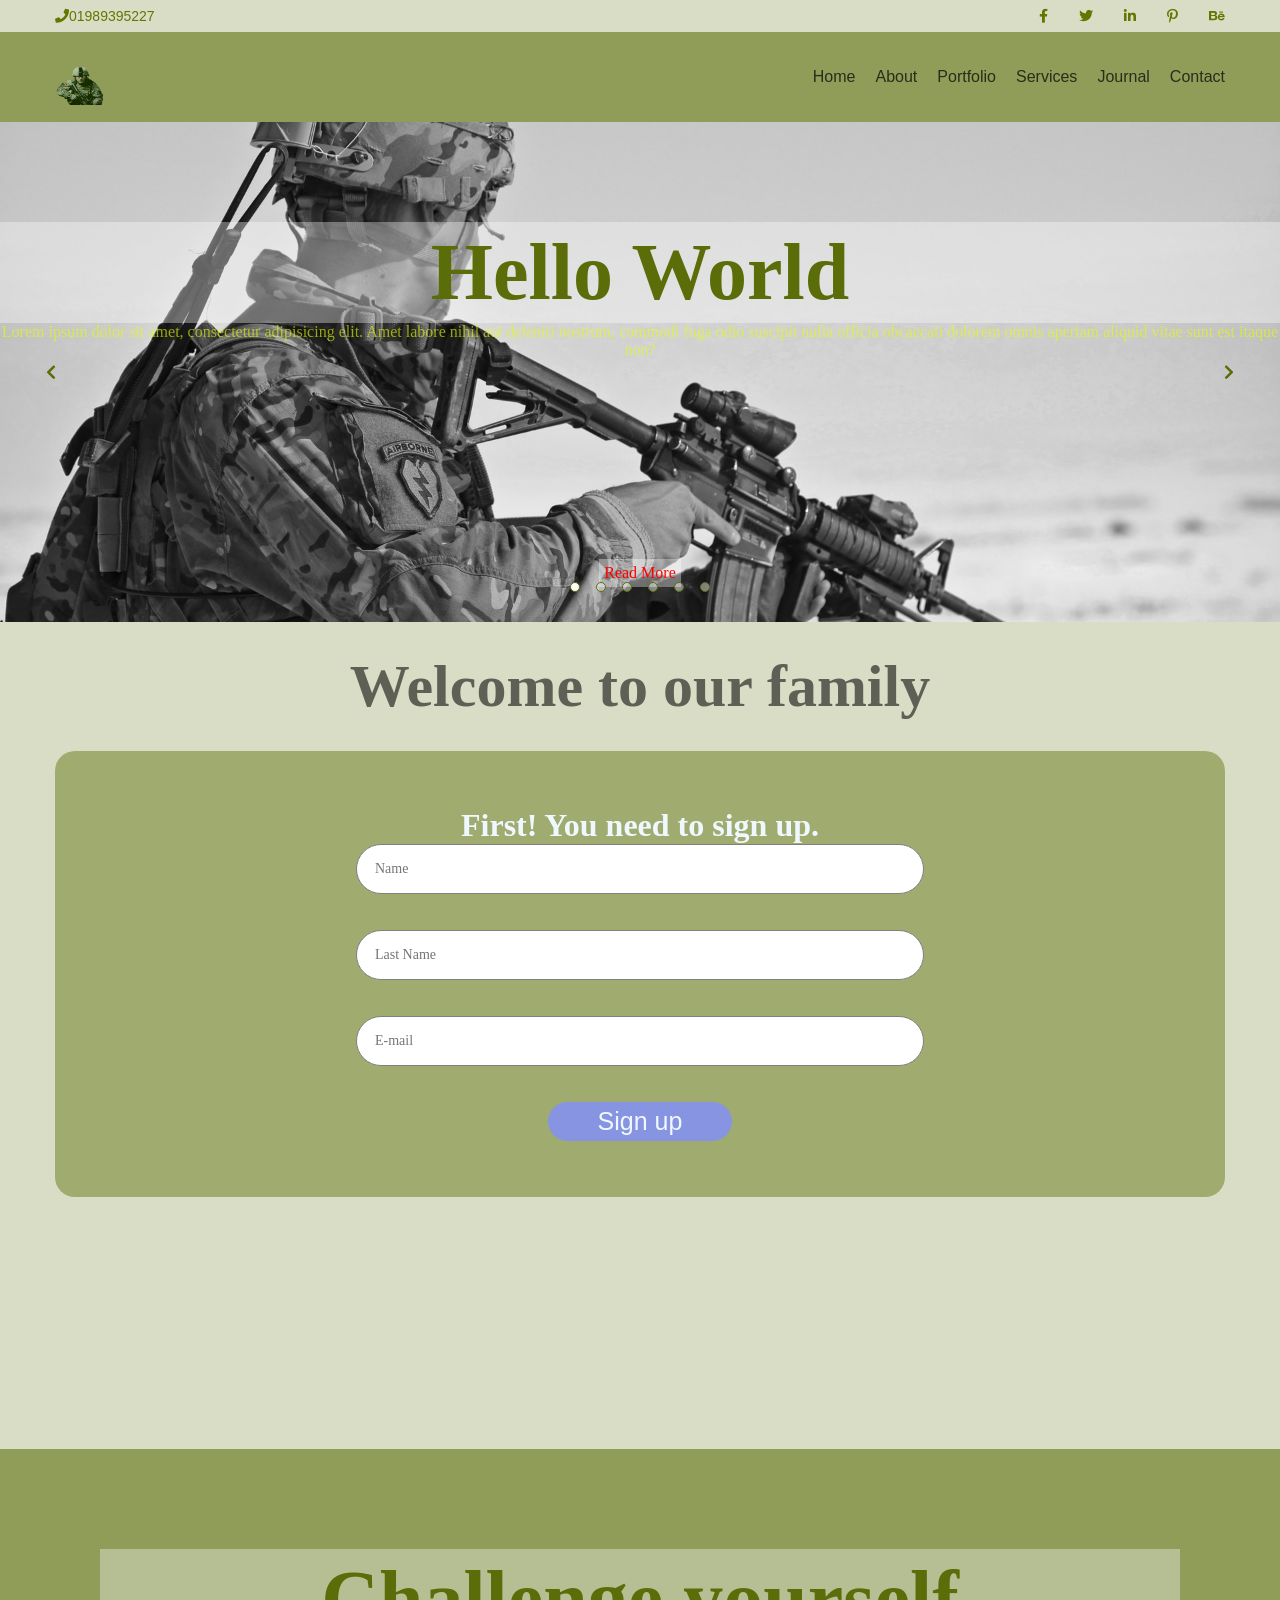
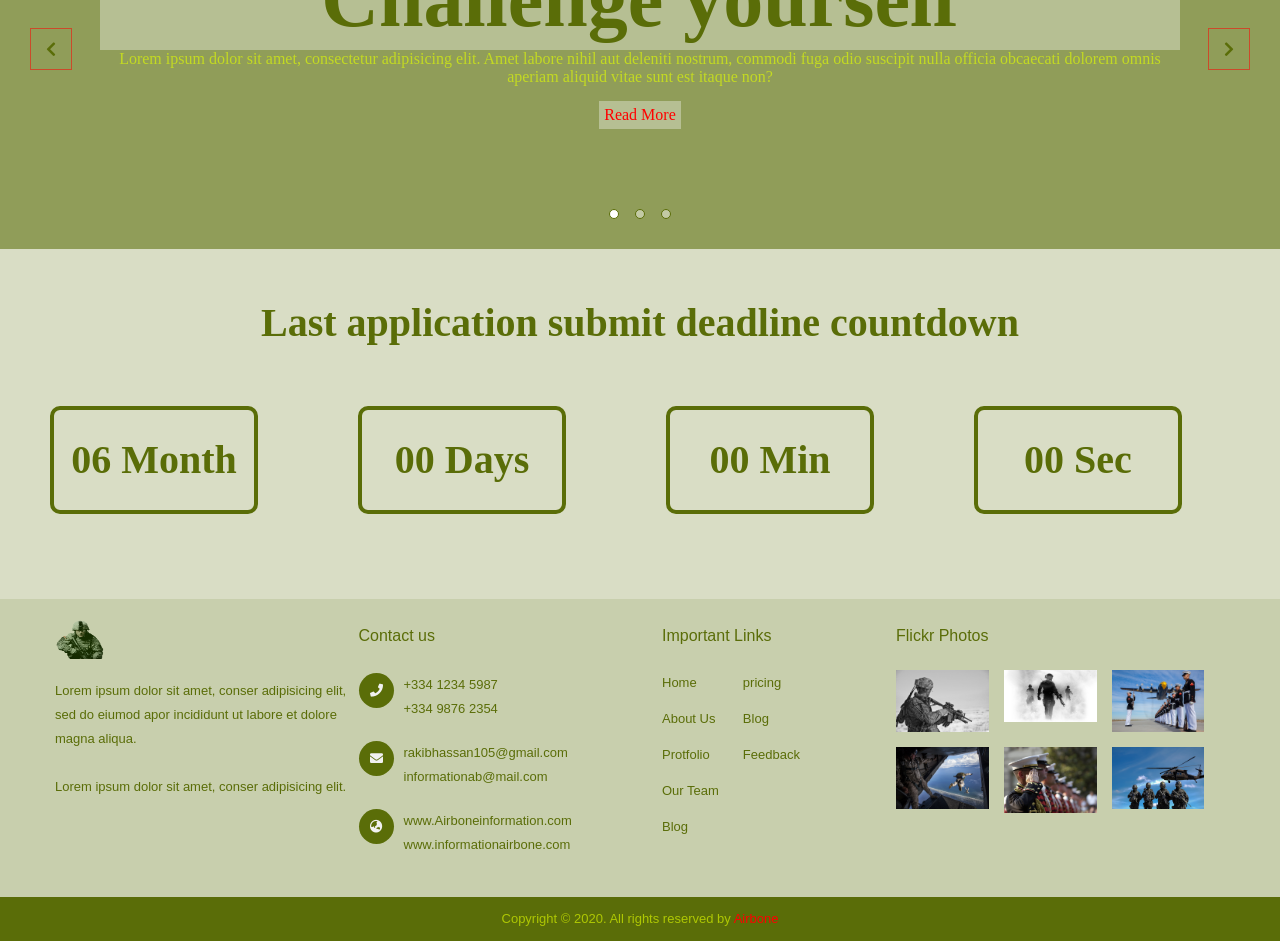
<file: class-20/index.html>
<!DOCTYPE html>
<html lang="en">

<head>
    <meta charset="UTF-8">
    <title>Jqueary-1</title>
     <link rel="stylesheet" href="css/slick.css">
     <link rel="stylesheet" href="css/all.min.css">
     <link rel="stylesheet" href="css/venobox.css">
    <link rel="stylesheet" href="css/style.css">
</head>

<body>
<!--Header part start-->
    
    
    
    
    <div class="wrapper header_full">
        <div class="container">
            <div class="wel_text">
                <p><i class="fas fa-phone"></i>01989395227</p>
            </div>
            <div class="social_icon">
               <a href="#">
                    <i class="fab fa-facebook-f"></i>
                </a>
                <a href="#">
                    <i class="fab fa-twitter"></i>
                </a>
                <a href="#">
                    <i class="fab fa-linkedin-in"></i>
                </a>
                <a href="#">
                    <i class="fab fa-pinterest-p"></i>
                </a>
                <a href="#">
                    <i class="fab fa-behance"></i>
                </a>
            </div>
        </div>
    </div>

    
    
    
    
    
<!--Header part end-->    
    
    

 <!-- Menu part start -->
    <div class="full_wrapper menu_part">
        <div class="container">
            <div class="logo">
                <a href="#"><img src="images/soldier.png" height="40" width="50" alt="logo"></a>
            </div>
            <div class="main_menu">
                <ul>
                    <li><a href="#">Home</a></li>
                    <li><a href="#">About</a></li>
                    <li><a href="#">Portfolio</a></li>
                    <li><a href="#">Services</a></li>
                    <li><a href="#">Journal</a></li>
                    <li><a href="#">Contact</a></li>
                </ul>
            </div>
        </div>
    </div>
    <!-- Menu part End -->
    
    
    
    
    
    
    
    <div class="banner_slider">
      <div class="banner_item1">
        <h1>Hello World</h1>
            <p>Lorem ipsum dolor sit amet, consectetur adipisicing elit. Amet labore nihil aut deleniti nostrum, commodi fuga odio suscipit nulla officia obcaecati dolorem omnis aperiam aliquid vitae sunt est itaque non?</p>
            <a href="#">Read More</a>   
        
     </div>
      <div class="banner_item2">
        <h1>Join us</h1>
            <p>Lorem ipsum dolor sit amet, consectetur adipisicing elit. Amet labore nihil aut deleniti nostrum, commodi fuga odio suscipit nulla officia obcaecati dolorem omnis aperiam aliquid vitae sunt est itaque non?</p>
            <a href="#">Read More</a>   
     </div>
      <div class="banner_item3">
        <h1>Serve country</h1>
            <p>Lorem ipsum dolor sit amet, consectetur adipisicing elit. Amet labore nihil aut deleniti nostrum, commodi fuga odio suscipit nulla officia obcaecati dolorem omnis aperiam aliquid vitae sunt est itaque non?</p>
            <a href="#">Read More</a>
        </div>
      <div class="banner_item4">
          <h1>Create history</h1>
            <p>Lorem ipsum dolor sit amet, consectetur adipisicing elit. Amet labore nihil aut deleniti nostrum, commodi fuga odio suscipit nulla officia obcaecati dolorem omnis aperiam aliquid vitae sunt est itaque non?</p>
            <a href="#">Read More</a>
        </div>
      <div class="banner_item5">
        <h1>Smart life</h1>
            <p>Lorem ipsum dolor sit amet, consectetur adipisicing elit. Amet labore nihil aut deleniti nostrum, commodi fuga odio suscipit nulla officia obcaecati dolorem omnis aperiam aliquid vitae sunt est itaque non?</p>
            <a href="#">Read More</a>
        </div>
      <div class="banner_item6">
          <h1>Challenge yourself</h1>
            <p>Lorem ipsum dolor sit amet, consectetur adipisicing elit. Amet labore nihil aut deleniti nostrum, commodi fuga odio suscipit nulla officia obcaecati dolorem omnis aperiam aliquid vitae sunt est itaque non?</p>
            <a href="#">Read More</a>
        </div>
    </div>
    
    
    
    
     <div class="full_wrapper banner_part">
        <div class="container">
        <div class="bg_text">
          <h2>Welcome to our family</h2>    
        </div>  
            
            
            
            <div class="form_bg">
    <div class="form_head">
      <h1>First! You need to sign up.</h1>          
    </div>
              
              
    <div class="form_inner">          
              
    <form>
        <input type="text" placeholder="Name" id="fname">
        <div id="faname_err"></div>
        <br>
        <br>
        <input type="text" placeholder="Last Name" id="lname">
        <div id="lname_err"></div>
        <br>
        <br>
        <input type="text" placeholder="E-mail" id="email">
        <div id="email_err"></div>
        <br>
        <br>
        <div class="button">
            <button type="submit" onclick="return validation()">Sign up</button>
        </div>
    </form>
              </div>  
              
    </div>
            
    </div>
    </div>
<div class="clr"></div>
    
    
    
    
    
    
    
    
    
    
    
    
    
    
    
    
    
    
    
    
    
    
    
    
    
    
    
    
    
    
    
    
    
    
    
    
    
    <div class="banner_slider2">
        <div class="banner_text">
           <div class="banner_text1">
                <h1>Challenge yourself</h1>
                <p>Lorem ipsum dolor sit amet, consectetur adipisicing elit. Amet labore nihil aut deleniti nostrum, commodi fuga odio suscipit nulla officia obcaecati dolorem omnis aperiam aliquid vitae sunt est itaque non?</p>
            <a href="#">Read More</a>
        </div> <div class="banner_text2">
                <h1>Challenge yourself</h1>
                <p>Lorem ipsum dolor sit amet, consectetur adipisicing elit. Amet labore nihil aut deleniti nostrum, commodi fuga odio suscipit nulla officia obcaecati dolorem omnis aperiam aliquid vitae sunt est itaque non?</p>
            <a href="#">Read More</a>
        </div> <div class="banner_text3">
                <h1>Challenge yourself</h1>
                <p>Lorem ipsum dolor sit amet, consectetur adipisicing elit. Amet labore nihil aut deleniti nostrum, commodi fuga odio suscipit nulla officia obcaecati dolorem omnis aperiam aliquid vitae sunt est itaque non?</p>
            <a href="#">Read More</a>
        </div>
        </div>
    </div>
    
    
    <!--countdown part-->
 
    
  <div class="count">
            

    <div class="cnthd">
        <h1>Last application submit deadline countdown</h1>  
    </div>  
      
            
      

   <div class="countdown">
    
       
       
            <div id="getting-started"></div>
            <div id="getting-started2"></div>
            <div id="getting-started3"></div>
            <div id="getting-started4"></div>
      
      
    </div>
      
     
</div>
    
    
    
    
    
    
    <!--footer part start-->

    
    
    
<div class="wrapper footer_bg">
    <div class="container">
        <div class="footerp1">
            <a href="#"><img src="images/soldier.png" height="40" width="50" alt="logo"></a>
            <p>Lorem ipsum dolor sit amet, conser adipisicing elit, sed do eiumod apor incididunt ut labore et dolore magna aliqua. <span>Lorem ipsum dolor sit amet, conser adipisicing elit.</span></p>
        </div>
        <div class="footerp1 f2">
          <h4>Contact us</h4>
           <div class="contactf">
                <p><i class="fas fa-phone"></i>+334 1234 5987 <br>+334 9876 2354</p>
                <p><i class="fas fa-envelope"></i>rakibhassan105@gmail.com informationab@mail.com</p>
                <p><i class="fas fa-globe-asia"></i>www.Airboneinformation.com www.informationairbone.com</p>
            </div>
        </div>
        <div class="footerp3">
            <h4>Important Links</h4>
            <div class="menup1">
                <ul>
                    <li><a href="#">Home</a></li>
                    <li><a href="#">About Us</a></li>
                    <li><a href="#">Protfolio</a></li>
                    <li><a href="#">Our Team</a></li>
                    <li><a href="#">Blog</a></li>
                </ul>
            </div>
            <div class="menup2">
                <ul class="">
                    <li><a href="#">pricing</a></li>
                    <li><a href="#">Blog</a></li>
                    <li><a href="#">Feedback</a></li>
                </ul>
            </div>
        </div>
        <div class="footerp4">
           <div class="flickr_head">
               <h4>Flickr Photos</h4>
           </div>
            <div class="foot_img">
                <div class="fimg">
                    <a class="venobox" data-gall="gallery" href="images/1.jpg"><img src="images/1.jpg"></a>
                </div>
                <div class="fimg">
                    <a class="venobox" data-gall="gallery" href="images/gfj.jpg"><img src="images/gfj.jpg"></a>
                </div>
                <div class="fimg flckr_maroff">
                    <a class="venobox" data-gall="gallery" href="images/3.jpg"><img src="images/3.jpg"></a>
                </div>
                <div class="clr"></div>
            </div>
            <div class="foot_img1">
                <div class="fimg">
                    <a class="venobox" data-gall="gallery" href="images/4.jpg"><img src="images/4.jpg"></a>
                </div>
                <div class="fimg">
                    <a class="venobox" data-gall="gallery" href="images/5.jpg"><img src="images/5.jpg"></a>
                </div>
                <div class="fimg flckr_maroff">
                    <a class="venobox" data-gall="gallery" href="images/6.jpg"><img src="images/6.jpg"></a>
                </div>
                <div class="clr"></div>
            </div>
        </div>
        <div class="clr"></div>
    </div>
</div>

    
    
    
    

   
    
    
    
    
    

    
    
<!--licence part-->
<div class="wrapper licence_full">
    <div class="container">
       <div class="copyright">
            <p>Copyright &copy; 2020. All rights reserved by <span>Airbone</span></p>
        </div>
    </div>
</div>
<!--footer part end-->
    
    
    
    
    
    
    
    
   
    
    
    
    
    
    <script src="js/jquery-1.12.4.min.js"></script>
    <script src="js/jquery.countdown.min.js"></script>
    <script src="js/slick.min.js"></script>
    <script src="js/venobox.min.js"></script>
    <script src="js/script.js"></script>
</body>

</html>
</file>
<file: class-20/css/venobox.css>
/* ------ venobox.css --------*/
.vbox-overlay *, .vbox-overlay *:before, .vbox-overlay *:after{
    -webkit-backface-visibility: hidden;
    -webkit-box-sizing:border-box;
    -moz-box-sizing:border-box;
    box-sizing:border-box;
}
.vbox-overlay * { 
    -webkit-backface-visibility: visible;
    backface-visibility: visible;
}
.vbox-overlay{
    display: -webkit-flex;
    display: flex;
    -webkit-flex-direction: column;
    flex-direction: column;
    -webkit-justify-content: center;
    justify-content: center;
    -webkit-align-items: center;
    align-items: center;
    position: fixed;
    left: 0;
    top: 0;
    bottom: 0;
    right: 0;
    z-index: 1040;
    -webkit-transform:translateZ(1000px);
    transform: translateZ(1000px);
    transform-style: preserve-3d;
}

/* ----- navigation ----- */
.vbox-title{
    width: 100%;
    height: 40px;
    float: left;
    text-align: center;
    line-height: 28px;
    font-size: 12px;
    padding: 6px 40px;
    overflow: hidden;
    position: fixed;
    display: none;
    left: 0;
    z-index: 1050;
}
.vbox-close{
    cursor: pointer;
    position: fixed;
    top: -1px;
    right: 0;
    width: 50px;
    height: 40px;
    padding: 6px;
    display: block;
    background-position:10px center;
    overflow: hidden;
    font-size: 24px;
    line-height: 1;
    text-align: center;
    z-index: 1050;
}
.vbox-num{
    cursor: pointer;
    position: fixed;
    left: 0;
    height: 40px;
    display: block;
    overflow: hidden;
    line-height: 28px;
    font-size: 12px;
    padding: 6px 10px;
    display: none;
    z-index: 1050;
}
/* ----- navigation ARROWS ----- */
.vbox-next, .vbox-prev{
    position: fixed;
    top: 50%;
    margin-top: -15px;
    overflow: hidden;
    cursor: pointer;
    display: block;
    width: 45px;
    height: 45px;
    z-index: 1050;
}
.vbox-next span, .vbox-prev span{
    position: relative;
    width: 20px;
    height: 20px;
    border: 2px solid transparent;
    border-top-color: #B6B6B6;
    border-right-color: #B6B6B6;
    text-indent: -100px;
    position: absolute;
    top: 8px;
    display: block;
}
.vbox-prev{
    left: 15px;
}
.vbox-next{
    right: 15px;
}
.vbox-prev span{
    left: 10px;
    -ms-transform: rotate(-135deg);
    -webkit-transform: rotate(-135deg);
    transform: rotate(-135deg);
}
.vbox-next span{
    -ms-transform: rotate(45deg);
    -webkit-transform: rotate(45deg);
    transform: rotate(45deg);
    right: 10px;
}
/* ------- inline window ------ */
.vbox-inline{
    width: 420px;
    height: 315px;
    height: 70vh;
    padding: 10px;
    background: #fff;
    margin: 0 auto;
    overflow: auto;
    text-align: left;
}
/* ------- Video & iFrames window ------ */
.venoframe{
    max-width: 100%;
    width: 100%;
    border: none;
    width: 100%;
    height: 260px;
    height: 70vh;
}
.venoframe.vbvid{
    height: 260px;
}
@media (min-width: 768px) {
    .venoframe, .vbox-inline{
        width: 90%;
        height: 360px;
        height: 70vh;
    }
    .venoframe.vbvid{
        width: 640px;
        height: 360px;
    }
}
@media (min-width: 992px) {
    .venoframe, .vbox-inline{
        max-width: 1200px;
        width: 80%;
        height: 540px;
        height: 70vh;
    }
    .venoframe.vbvid{
        width: 960px;
        height: 540px;
    }
}
/* 
Please do NOT edit this part! 
or at least read this note: http://i.imgur.com/7C0ws9e.gif
*/
.vbox-open{
    overflow: hidden;
}
.vbox-container{
    position: absolute;
    left: 0;
    right: 0;
    top: 0;
    bottom: 0;
    overflow-x: hidden;
    overflow-y: scroll;
    overflow-scrolling: touch;
    -webkit-overflow-scrolling: touch;
    z-index: 20;
    max-height: 100%;

}

.vbox-content{
    text-align: center;
    float: left;
    width: 100%;
    position: relative;
    overflow: hidden;
    padding: 20px 10px;
}
.vbox-container img{
    max-width: 100%;
    height: auto;
}
.vbox-figlio{
    box-shadow: 0 0 12px rgba(0,0,0,0.19), 0 6px 6px rgba(0,0,0,0.23);
    max-width: 100%;
    text-align: initial;
}
img.vbox-figlio{
    -webkit-user-select: none;
-khtml-user-select: none;
-moz-user-select: none;
-o-user-select: none;
user-select: none;
}
.vbox-content.swipe-left{
    margin-left: -200px !important;
}
.vbox-content.swipe-right{
    margin-left: 200px !important;
}
.vbox-animated{
    webkit-transition: margin 300ms ease-out;
    transition: margin 300ms ease-out;
}

/* ---------- preloader ----------
 * SPINKIT 
 * http://tobiasahlin.com/spinkit/
-------------------------------- */
.sk-double-bounce,.sk-rotating-plane{width:40px;height:40px;margin:40px auto}.sk-rotating-plane{background-color:#333;-webkit-animation:sk-rotatePlane 1.2s infinite ease-in-out;animation:sk-rotatePlane 1.2s infinite ease-in-out}@-webkit-keyframes sk-rotatePlane{0%{-webkit-transform:perspective(120px) rotateX(0) rotateY(0);transform:perspective(120px) rotateX(0) rotateY(0)}50%{-webkit-transform:perspective(120px) rotateX(-180.1deg) rotateY(0);transform:perspective(120px) rotateX(-180.1deg) rotateY(0)}100%{-webkit-transform:perspective(120px) rotateX(-180deg) rotateY(-179.9deg);transform:perspective(120px) rotateX(-180deg) rotateY(-179.9deg)}}@keyframes sk-rotatePlane{0%{-webkit-transform:perspective(120px) rotateX(0) rotateY(0);transform:perspective(120px) rotateX(0) rotateY(0)}50%{-webkit-transform:perspective(120px) rotateX(-180.1deg) rotateY(0);transform:perspective(120px) rotateX(-180.1deg) rotateY(0)}100%{-webkit-transform:perspective(120px) rotateX(-180deg) rotateY(-179.9deg);transform:perspective(120px) rotateX(-180deg) rotateY(-179.9deg)}}.sk-double-bounce{position:relative}.sk-double-bounce .sk-child{width:100%;height:100%;border-radius:50%;background-color:#333;opacity:.6;position:absolute;top:0;left:0;-webkit-animation:sk-doubleBounce 2s infinite ease-in-out;animation:sk-doubleBounce 2s infinite ease-in-out}.sk-chasing-dots .sk-child,.sk-spinner-pulse,.sk-three-bounce .sk-child{background-color:#333;border-radius:100%}.sk-double-bounce .sk-double-bounce2{-webkit-animation-delay:-1s;animation-delay:-1s}@-webkit-keyframes sk-doubleBounce{0%,100%{-webkit-transform:scale(0);transform:scale(0)}50%{-webkit-transform:scale(1);transform:scale(1)}}@keyframes sk-doubleBounce{0%,100%{-webkit-transform:scale(0);transform:scale(0)}50%{-webkit-transform:scale(1);transform:scale(1)}}.sk-wave{margin:40px auto;width:50px;height:40px;text-align:center;font-size:10px}.sk-wave .sk-rect{background-color:#333;height:100%;width:6px;display:inline-block;-webkit-animation:sk-waveStretchDelay 1.2s infinite ease-in-out;animation:sk-waveStretchDelay 1.2s infinite ease-in-out}.sk-wave .sk-rect1{-webkit-animation-delay:-1.2s;animation-delay:-1.2s}.sk-wave .sk-rect2{-webkit-animation-delay:-1.1s;animation-delay:-1.1s}.sk-wave .sk-rect3{-webkit-animation-delay:-1s;animation-delay:-1s}.sk-wave .sk-rect4{-webkit-animation-delay:-.9s;animation-delay:-.9s}.sk-wave .sk-rect5{-webkit-animation-delay:-.8s;animation-delay:-.8s}@-webkit-keyframes sk-waveStretchDelay{0%,100%,40%{-webkit-transform:scaleY(.4);transform:scaleY(.4)}20%{-webkit-transform:scaleY(1);transform:scaleY(1)}}@keyframes sk-waveStretchDelay{0%,100%,40%{-webkit-transform:scaleY(.4);transform:scaleY(.4)}20%{-webkit-transform:scaleY(1);transform:scaleY(1)}}.sk-wandering-cubes{margin:40px auto;width:40px;height:40px;position:relative}.sk-wandering-cubes .sk-cube{background-color:#333;width:10px;height:10px;position:absolute;top:0;left:0;-webkit-animation:sk-wanderingCube 1.8s ease-in-out -1.8s infinite both;animation:sk-wanderingCube 1.8s ease-in-out -1.8s infinite both}.sk-chasing-dots,.sk-spinner-pulse{width:40px;height:40px;margin:40px auto}.sk-wandering-cubes .sk-cube2{-webkit-animation-delay:-.9s;animation-delay:-.9s}@-webkit-keyframes sk-wanderingCube{0%{-webkit-transform:rotate(0);transform:rotate(0)}25%{-webkit-transform:translateX(30px) rotate(-90deg) scale(.5);transform:translateX(30px) rotate(-90deg) scale(.5)}50%{-webkit-transform:translateX(30px) translateY(30px) rotate(-179deg);transform:translateX(30px) translateY(30px) rotate(-179deg)}50.1%{-webkit-transform:translateX(30px) translateY(30px) rotate(-180deg);transform:translateX(30px) translateY(30px) rotate(-180deg)}75%{-webkit-transform:translateX(0) translateY(30px) rotate(-270deg) scale(.5);transform:translateX(0) translateY(30px) rotate(-270deg) scale(.5)}100%{-webkit-transform:rotate(-360deg);transform:rotate(-360deg)}}@keyframes sk-wanderingCube{0%{-webkit-transform:rotate(0);transform:rotate(0)}25%{-webkit-transform:translateX(30px) rotate(-90deg) scale(.5);transform:translateX(30px) rotate(-90deg) scale(.5)}50%{-webkit-transform:translateX(30px) translateY(30px) rotate(-179deg);transform:translateX(30px) translateY(30px) rotate(-179deg)}50.1%{-webkit-transform:translateX(30px) translateY(30px) rotate(-180deg);transform:translateX(30px) translateY(30px) rotate(-180deg)}75%{-webkit-transform:translateX(0) translateY(30px) rotate(-270deg) scale(.5);transform:translateX(0) translateY(30px) rotate(-270deg) scale(.5)}100%{-webkit-transform:rotate(-360deg);transform:rotate(-360deg)}}.sk-spinner-pulse{-webkit-animation:sk-pulseScaleOut 1s infinite ease-in-out;animation:sk-pulseScaleOut 1s infinite ease-in-out}@-webkit-keyframes sk-pulseScaleOut{0%{-webkit-transform:scale(0);transform:scale(0)}100%{-webkit-transform:scale(1);transform:scale(1);opacity:0}}@keyframes sk-pulseScaleOut{0%{-webkit-transform:scale(0);transform:scale(0)}100%{-webkit-transform:scale(1);transform:scale(1);opacity:0}}.sk-chasing-dots{position:relative;text-align:center;-webkit-animation:sk-chasingDotsRotate 2s infinite linear;animation:sk-chasingDotsRotate 2s infinite linear}.sk-chasing-dots .sk-child{width:60%;height:60%;display:inline-block;position:absolute;top:0;-webkit-animation:sk-chasingDotsBounce 2s infinite ease-in-out;animation:sk-chasingDotsBounce 2s infinite ease-in-out}.sk-chasing-dots .sk-dot2{top:auto;bottom:0;-webkit-animation-delay:-1s;animation-delay:-1s}@-webkit-keyframes sk-chasingDotsRotate{100%{-webkit-transform:rotate(360deg);transform:rotate(360deg)}}@keyframes sk-chasingDotsRotate{100%{-webkit-transform:rotate(360deg);transform:rotate(360deg)}}@-webkit-keyframes sk-chasingDotsBounce{0%,100%{-webkit-transform:scale(0);transform:scale(0)}50%{-webkit-transform:scale(1);transform:scale(1)}}@keyframes sk-chasingDotsBounce{0%,100%{-webkit-transform:scale(0);transform:scale(0)}50%{-webkit-transform:scale(1);transform:scale(1)}}.sk-three-bounce{margin:40px auto;width:80px;text-align:center}.sk-three-bounce .sk-child{width:20px;height:20px;display:inline-block;-webkit-animation:sk-three-bounce 1.4s ease-in-out 0s infinite both;animation:sk-three-bounce 1.4s ease-in-out 0s infinite both}.sk-circle .sk-child:before,.sk-fading-circle .sk-circle:before{display:block;border-radius:100%;content:'';background-color:#333}.sk-three-bounce .sk-bounce1{-webkit-animation-delay:-.32s;animation-delay:-.32s}.sk-three-bounce .sk-bounce2{-webkit-animation-delay:-.16s;animation-delay:-.16s}@-webkit-keyframes sk-three-bounce{0%,100%,80%{-webkit-transform:scale(0);transform:scale(0)}40%{-webkit-transform:scale(1);transform:scale(1)}}@keyframes sk-three-bounce{0%,100%,80%{-webkit-transform:scale(0);transform:scale(0)}40%{-webkit-transform:scale(1);transform:scale(1)}}.sk-circle{margin:40px auto;width:40px;height:40px;position:relative}.sk-circle .sk-child{width:100%;height:100%;position:absolute;left:0;top:0}.sk-circle .sk-child:before{margin:0 auto;width:15%;height:15%;-webkit-animation:sk-circleBounceDelay 1.2s infinite ease-in-out both;animation:sk-circleBounceDelay 1.2s infinite ease-in-out both}.sk-circle .sk-circle2{-webkit-transform:rotate(30deg);-ms-transform:rotate(30deg);transform:rotate(30deg)}.sk-circle .sk-circle3{-webkit-transform:rotate(60deg);-ms-transform:rotate(60deg);transform:rotate(60deg)}.sk-circle .sk-circle4{-webkit-transform:rotate(90deg);-ms-transform:rotate(90deg);transform:rotate(90deg)}.sk-circle .sk-circle5{-webkit-transform:rotate(120deg);-ms-transform:rotate(120deg);transform:rotate(120deg)}.sk-circle .sk-circle6{-webkit-transform:rotate(150deg);-ms-transform:rotate(150deg);transform:rotate(150deg)}.sk-circle .sk-circle7{-webkit-transform:rotate(180deg);-ms-transform:rotate(180deg);transform:rotate(180deg)}.sk-circle .sk-circle8{-webkit-transform:rotate(210deg);-ms-transform:rotate(210deg);transform:rotate(210deg)}.sk-circle .sk-circle9{-webkit-transform:rotate(240deg);-ms-transform:rotate(240deg);transform:rotate(240deg)}.sk-circle .sk-circle10{-webkit-transform:rotate(270deg);-ms-transform:rotate(270deg);transform:rotate(270deg)}.sk-circle .sk-circle11{-webkit-transform:rotate(300deg);-ms-transform:rotate(300deg);transform:rotate(300deg)}.sk-circle .sk-circle12{-webkit-transform:rotate(330deg);-ms-transform:rotate(330deg);transform:rotate(330deg)}.sk-circle .sk-circle2:before{-webkit-animation-delay:-1.1s;animation-delay:-1.1s}.sk-circle .sk-circle3:before{-webkit-animation-delay:-1s;animation-delay:-1s}.sk-circle .sk-circle4:before{-webkit-animation-delay:-.9s;animation-delay:-.9s}.sk-circle .sk-circle5:before{-webkit-animation-delay:-.8s;animation-delay:-.8s}.sk-circle .sk-circle6:before{-webkit-animation-delay:-.7s;animation-delay:-.7s}.sk-circle .sk-circle7:before{-webkit-animation-delay:-.6s;animation-delay:-.6s}.sk-circle .sk-circle8:before{-webkit-animation-delay:-.5s;animation-delay:-.5s}.sk-circle .sk-circle9:before{-webkit-animation-delay:-.4s;animation-delay:-.4s}.sk-circle .sk-circle10:before{-webkit-animation-delay:-.3s;animation-delay:-.3s}.sk-circle .sk-circle11:before{-webkit-animation-delay:-.2s;animation-delay:-.2s}.sk-circle .sk-circle12:before{-webkit-animation-delay:-.1s;animation-delay:-.1s}@-webkit-keyframes sk-circleBounceDelay{0%,100%,80%{-webkit-transform:scale(0);transform:scale(0)}40%{-webkit-transform:scale(1);transform:scale(1)}}@keyframes sk-circleBounceDelay{0%,100%,80%{-webkit-transform:scale(0);transform:scale(0)}40%{-webkit-transform:scale(1);transform:scale(1)}}.sk-cube-grid{width:40px;height:40px;margin:40px auto}.sk-cube-grid .sk-cube{width:33.33%;height:33.33%;background-color:#333;float:left;-webkit-animation:sk-cubeGridScaleDelay 1.3s infinite ease-in-out;animation:sk-cubeGridScaleDelay 1.3s infinite ease-in-out}.sk-cube-grid .sk-cube1{-webkit-animation-delay:.2s;animation-delay:.2s}.sk-cube-grid .sk-cube2{-webkit-animation-delay:.3s;animation-delay:.3s}.sk-cube-grid .sk-cube3{-webkit-animation-delay:.4s;animation-delay:.4s}.sk-cube-grid .sk-cube4{-webkit-animation-delay:.1s;animation-delay:.1s}.sk-cube-grid .sk-cube5{-webkit-animation-delay:.2s;animation-delay:.2s}.sk-cube-grid .sk-cube6{-webkit-animation-delay:.3s;animation-delay:.3s}.sk-cube-grid .sk-cube7{-webkit-animation-delay:0ms;animation-delay:0ms}.sk-cube-grid .sk-cube8{-webkit-animation-delay:.1s;animation-delay:.1s}.sk-cube-grid .sk-cube9{-webkit-animation-delay:.2s;animation-delay:.2s}@-webkit-keyframes sk-cubeGridScaleDelay{0%,100%,70%{-webkit-transform:scale3D(1,1,1);transform:scale3D(1,1,1)}35%{-webkit-transform:scale3D(0,0,1);transform:scale3D(0,0,1)}}@keyframes sk-cubeGridScaleDelay{0%,100%,70%{-webkit-transform:scale3D(1,1,1);transform:scale3D(1,1,1)}35%{-webkit-transform:scale3D(0,0,1);transform:scale3D(0,0,1)}}.sk-fading-circle{margin:40px auto;width:40px;height:40px;position:relative}.sk-fading-circle .sk-circle{width:100%;height:100%;position:absolute;left:0;top:0}.sk-fading-circle .sk-circle:before{margin:0 auto;width:15%;height:15%;-webkit-animation:sk-circleFadeDelay 1.2s infinite ease-in-out both;animation:sk-circleFadeDelay 1.2s infinite ease-in-out both}.sk-fading-circle .sk-circle2{-webkit-transform:rotate(30deg);-ms-transform:rotate(30deg);transform:rotate(30deg)}.sk-fading-circle .sk-circle3{-webkit-transform:rotate(60deg);-ms-transform:rotate(60deg);transform:rotate(60deg)}.sk-fading-circle .sk-circle4{-webkit-transform:rotate(90deg);-ms-transform:rotate(90deg);transform:rotate(90deg)}.sk-fading-circle .sk-circle5{-webkit-transform:rotate(120deg);-ms-transform:rotate(120deg);transform:rotate(120deg)}.sk-fading-circle .sk-circle6{-webkit-transform:rotate(150deg);-ms-transform:rotate(150deg);transform:rotate(150deg)}.sk-fading-circle .sk-circle7{-webkit-transform:rotate(180deg);-ms-transform:rotate(180deg);transform:rotate(180deg)}.sk-fading-circle .sk-circle8{-webkit-transform:rotate(210deg);-ms-transform:rotate(210deg);transform:rotate(210deg)}.sk-fading-circle .sk-circle9{-webkit-transform:rotate(240deg);-ms-transform:rotate(240deg);transform:rotate(240deg)}.sk-fading-circle .sk-circle10{-webkit-transform:rotate(270deg);-ms-transform:rotate(270deg);transform:rotate(270deg)}.sk-fading-circle .sk-circle11{-webkit-transform:rotate(300deg);-ms-transform:rotate(300deg);transform:rotate(300deg)}.sk-fading-circle .sk-circle12{-webkit-transform:rotate(330deg);-ms-transform:rotate(330deg);transform:rotate(330deg)}.sk-fading-circle .sk-circle2:before{-webkit-animation-delay:-1.1s;animation-delay:-1.1s}.sk-fading-circle .sk-circle3:before{-webkit-animation-delay:-1s;animation-delay:-1s}.sk-fading-circle .sk-circle4:before{-webkit-animation-delay:-.9s;animation-delay:-.9s}.sk-fading-circle .sk-circle5:before{-webkit-animation-delay:-.8s;animation-delay:-.8s}.sk-fading-circle .sk-circle6:before{-webkit-animation-delay:-.7s;animation-delay:-.7s}.sk-fading-circle .sk-circle7:before{-webkit-animation-delay:-.6s;animation-delay:-.6s}.sk-fading-circle .sk-circle8:before{-webkit-animation-delay:-.5s;animation-delay:-.5s}.sk-fading-circle .sk-circle9:before{-webkit-animation-delay:-.4s;animation-delay:-.4s}.sk-fading-circle .sk-circle10:before{-webkit-animation-delay:-.3s;animation-delay:-.3s}.sk-fading-circle .sk-circle11:before{-webkit-animation-delay:-.2s;animation-delay:-.2s}.sk-fading-circle .sk-circle12:before{-webkit-animation-delay:-.1s;animation-delay:-.1s}@-webkit-keyframes sk-circleFadeDelay{0%,100%,39%{opacity:0}40%{opacity:1}}@keyframes sk-circleFadeDelay{0%,100%,39%{opacity:0}40%{opacity:1}}.sk-folding-cube{margin:40px auto;width:40px;height:40px;position:relative;-webkit-transform:rotateZ(45deg);transform:rotateZ(45deg)}.sk-folding-cube .sk-cube{float:left;width:50%;height:50%;position:relative;-webkit-transform:scale(1.1);-ms-transform:scale(1.1);transform:scale(1.1)}.sk-folding-cube .sk-cube:before{content:'';position:absolute;top:0;left:0;width:100%;height:100%;background-color:#333;-webkit-animation:sk-foldCubeAngle 2.4s infinite linear both;animation:sk-foldCubeAngle 2.4s infinite linear both;-webkit-transform-origin:100% 100%;-ms-transform-origin:100% 100%;transform-origin:100% 100%}.sk-folding-cube .sk-cube2{-webkit-transform:scale(1.1) rotateZ(90deg);transform:scale(1.1) rotateZ(90deg)}.sk-folding-cube .sk-cube3{-webkit-transform:scale(1.1) rotateZ(180deg);transform:scale(1.1) rotateZ(180deg)}.sk-folding-cube .sk-cube4{-webkit-transform:scale(1.1) rotateZ(270deg);transform:scale(1.1) rotateZ(270deg)}.sk-folding-cube .sk-cube2:before{-webkit-animation-delay:.3s;animation-delay:.3s}.sk-folding-cube .sk-cube3:before{-webkit-animation-delay:.6s;animation-delay:.6s}.sk-folding-cube .sk-cube4:before{-webkit-animation-delay:.9s;animation-delay:.9s}@-webkit-keyframes sk-foldCubeAngle{0%,10%{-webkit-transform:perspective(140px) rotateX(-180deg);transform:perspective(140px) rotateX(-180deg);opacity:0}25%,75%{-webkit-transform:perspective(140px) rotateX(0);transform:perspective(140px) rotateX(0);opacity:1}100%,90%{-webkit-transform:perspective(140px) rotateY(180deg);transform:perspective(140px) rotateY(180deg);opacity:0}}@keyframes sk-foldCubeAngle{0%,10%{-webkit-transform:perspective(140px) rotateX(-180deg);transform:perspective(140px) rotateX(-180deg);opacity:0}25%,75%{-webkit-transform:perspective(140px) rotateX(0);transform:perspective(140px) rotateX(0);opacity:1}100%,90%{-webkit-transform:perspective(140px) rotateY(180deg);transform:perspective(140px) rotateY(180deg);opacity:0}}
</file>
<file: class-20/css/style.css>
* {
    margin: 0;
    padding: 0;
    outline: 0;
}

a {
    text-decoration: none;
    display: inline-block;
}

ul,
ol {
    list-style: none;
}

img {
    vertical-align: middle;
}

.full_wrapper {
    width: 100%;
}

.container {
    width: 1170px;
    margin: 0 auto;
}

.clr {
    clear: both;
}

/*Header part start*/



.header_full {
    height: 32px;
    background: rgba(90, 109, 8, 0.23);
}
.wel_text {
    width: 50%;
    height: 100%;
    float: left;
}
.social_icon {
    width: 50%;
    height: 100%;
    float: left;
    text-align: right;
}
.wel_text p {
    color: rgb(97, 119, 0);
    font-family: 'Open Sans', sans-serif;
    font-size: 14px;
    font-weight: 400;
    line-height: 32px;
}
.social_icon i {
    line-height: 32px;
    color: rgb(97, 119, 0);
    margin-left: 27px;
    font-size: 14px;
    transition: all linear .2s;
    -webkit-transition: all linear .2s;
    -moz-transition: all linear .2s;
    -o-transition: all linear .2s;
    -ms-transition: all linear .2s;
}
.social_icon i:hover {
    color: black;
}



/*Header part end*/



/* Menu part start */

.logo {
    width: 170px;
    float: left;
}

.main_menu {
    width: 1000px;
    float: left;
}

.menu_part {
    height: 90px;
    background: rgba(90, 109, 8, 0.67);
    left: 0;
    top: 0;
    width: 100%;
    
    
}

.logo a img {
    padding-top: 33px;
}

.main_menu ul {
    display: flex;
    float: right;
    font-family: 'Roboto Condensed', sans-serif;
}

.main_menu ul li a {
    line-height: 90px;
    margin-left: 20px;
    color: rgba(0, 0, 0, 0.72);
}

/* Menu part End */




.banner_item1 {
    background: url(../images/1.jpg);
    background-repeat: no-repeat;
    background-size: cover;
    background-position: center;
    height: 400px;
    color: #fff;
    text-align: center;
    padding-top: 100px;
}

.banner_item1 h1{
    padding-top: 300px;
    color: rgb(90, 109, 8);
    font-size: 80px;
    padding: 5px 5px;
    border: none;
    background: rgba(255, 255, 255, 0.35);
}

.banner_item1 p{
    padding-bottom: 15px;
    color: rgba(226, 255, 0, 0.62);
    padding-bottom: 200px;
}

.banner_item1 a{
    padding: 5px 5px;
    border: none;
    background: rgba(255, 255, 255, 0.35);
    font-size: 16px;
    color: #ff0000;
    cursor: pointer;
}


.banner_item2 {
    background: url(../images/in.jpg);
    background-repeat: no-repeat;
    background-size: cover;
    background-position: center;
    height: 400px;
    color: #fff;
    text-align: center;
    padding-top: 100px;
}

.banner_item2 h1{
    padding-top: 300px;
    color: rgb(90, 109, 8);
    font-size: 80px;
    padding: 5px 5px;
    border: none;
    background: rgba(255, 255, 255, 0.35);
}

.banner_item2 p{
    padding-bottom: 15px;
    color: rgba(226, 255, 0, 0.62);
    padding-bottom: 200px;
}

.banner_item2 a{
    padding: 5px 5px;
    border: none;
    background: rgba(255, 255, 255, 0.35);
    font-size: 16px;
    color: #ff0000;
    cursor: pointer;
}
.banner_item3 {
    background: url(../images/3.jpg);
    background-repeat: no-repeat;
    background-size: cover;
    background-position: center;
    height: 400px;
    color: #fff;
    text-align: center;
    padding-top: 100px;
}

.banner_item3 h1{
    padding-top: 300px;
    color: rgb(90, 109, 8);
    font-size: 80px;
    padding: 5px 5px;
    border: none;
    background: rgba(255, 255, 255, 0.35);
}

.banner_item3 p{
    padding-bottom: 15px;
    color: rgba(226, 255, 0, 0.62);
    padding-bottom: 200px;
}

.banner_item3 a{
    padding: 5px 5px;
    border: none;
    background: rgba(255, 255, 255, 0.35);
    font-size: 16px;
    color: #ff0000;
    cursor: pointer;
}

.banner_item4 {
    background: url(../images/4.jpg);
    background-repeat: no-repeat;
    background-size: cover;
    background-position: center;
    height: 400px;
    color: #fff;
    text-align: center;
    padding-top: 100px;
}


.banner_item4 h1{
    padding-top: 300px;
    color: rgb(90, 109, 8);
    font-size: 80px;
    padding: 5px 5px;
    border: none;
    background: rgba(255, 255, 255, 0.35);
}

.banner_item4 p{
    padding-bottom: 15px;
    color: rgba(226, 255, 0, 0.62);
    padding-bottom: 200px;
}

.banner_item4 a{
    padding: 5px 5px;
    border: none;
    background: rgba(255, 255, 255, 0.35);
    font-size: 16px;
    color: #ff0000;
    cursor: pointer;
}


.banner_item5 {
    background: url(../images/5.jpg);
    background-repeat: no-repeat;
    background-size: cover;
    background-position: center;
    height: 400px;
    color: #fff;
    text-align: center;
    padding-top: 100px;
}

.banner_item5 h1{
    padding-top: 300px;
    color: rgb(90, 109, 8);
    font-size: 80px;
    padding: 5px 5px;
    border: none;
    background: rgba(255, 255, 255, 0.35);
}

.banner_item5 p{
    padding-bottom: 15px;
    color: rgba(226, 255, 0, 0.62);
    padding-bottom: 200px;
}

.banner_item5 a{
    padding: 5px 5px;
    border: none;
    background: rgba(255, 255, 255, 0.35);
    font-size: 16px;
    color: #ff0000;
    cursor: pointer;
}



.banner_item6 {
    background: url(../images/6.jpg);
    background-repeat: no-repeat;
    background-size: cover;
    background-position: center;
    height: 400px;
    color: #fff;
    text-align: center;
    padding-top: 100px;
}


.banner_item6 h1{
    padding-top: 300px;
    color: rgb(90, 109, 8);
    font-size: 80px;
    padding: 5px 5px;
    border: none;
    background: rgba(255, 255, 255, 0.35);
}

.banner_item6 p{
    padding-bottom: 15px;
    color: rgba(226, 255, 0, 0.62);
    padding-bottom: 200px;
}

.banner_item6 a{
    padding: 5px 5px;
    border: none;
    background: rgba(255, 255, 255, 0.35);
    font-size: 16px;
    color: #ff0000;
    cursor: pointer;
}




    
    
    





.nxt_arw{
    
    width: 40px;
    height: 500px;
    border: 1px solid rgba(255, 255, 255, 0);
    position: absolute;
    right: 30px;
    top: 50%;
    transform: translateY(-50%);
    text-align: center;
    line-height: 500px;
    cursor: pointer;
    color: rgb(90, 109, 8);
    border-radius: 0px;
    

}
.nxt_arw:hover {
    background: rgba(255, 255, 255, 0.34);
    
}


.prv_arw {
     width: 40px;
    height: 500px;
    border: 1px solid rgba(255, 255, 255, 0);
    position: absolute;
    left: 30px;
    top: 50%;
    transform: translateY(-50%);
    text-align: center;
    line-height: 500px;
    cursor: pointer;
    color: rgb(90, 109, 8);
    border-radius: 0px;
    z-index: 1;
}
.prv_arw:hover {
   background: rgba(255, 255, 255, 0.34);
}






.banner_text{
    background: rgba(90, 109, 8, 0.67);
    height: 400px;
    text-align: center;
    padding: 100px;
}


.banner_text1 h1{
    padding-top: 300px;
    color: rgb(90, 109, 8);
    font-size: 80px;
    padding: 5px 5px;
    border: none;
    background: rgba(255, 255, 255, 0.35);
}


.banner_text1 p{
    padding-bottom: 15px;
    color: rgba(226, 255, 0, 0.62);
    
}


.banner_text1 a{
    padding: 5px 5px;
    border: none;
    background: rgba(255, 255, 255, 0.35);
    font-size: 16px;
    color: #ff0000;
    cursor: pointer;
}
.banner_text2 h1{
    padding-top: 300px;
    color: rgb(90, 109, 8);
    font-size: 80px;
    padding: 5px 5px;
    border: none;
    background: rgba(255, 255, 255, 0.35);
}


.banner_text2 p{
    padding-bottom: 15px;
    color: rgba(226, 255, 0, 0.62);
    
}


.banner_text2 a{
    padding: 5px 5px;
    border: none;
    background: rgba(255, 255, 255, 0.35);
    font-size: 16px;
    color: #ff0000;
    cursor: pointer;
}
.banner_text3 h1{
    padding-top: 300px;
    color: rgb(90, 109, 8);
    font-size: 80px;
    padding: 5px 5px;
    border: none;
    background: rgba(255, 255, 255, 0.35);
}


.banner_text3 p{
    padding-bottom: 15px;
    color: rgba(226, 255, 0, 0.62);
    
}


.banner_text3 a{
    padding: 5px 5px;
    border: none;
    background: rgba(255, 255, 255, 0.35);
    font-size: 16px;
    color: #ff0000;
    cursor: pointer;
}



.nxt_arr{
    
    width: 40px;
    height: 40px;
    border: 1px solid rgba(255, 255, 255, 0);
    position: absolute;
    right: 30px;
    top: 50%;
    transform: translateY(-50%);
    text-align: center;
    line-height: 40px;
    cursor: pointer;
    color: rgb(90, 109, 8);
    border-radius: 0px;
    border: 1px solid rgba(255, 0, 0, 0.53)
    

}
.nxt_arr:hover {
    background: rgba(255, 255, 255, 0.34);
    
}


.prv_arr {
     width: 40px;
    height: 40px;
    border: 1px solid rgba(255, 255, 255, 0);
    position: absolute;
    left: 30px;
    top: 50%;
    transform: translateY(-50%);
    text-align: center;
    line-height: 40px;
    cursor: pointer;
    color: rgb(90, 109, 8);
    border-radius: 0px;
    z-index: 1;
    border: 1px solid rgba(255, 0, 0, 0.53);
}
.prv_arr:hover {
   background: rgba(255, 255, 255, 0.34);
}




.menu_fix {
    position: fixed;
    top: 0;
    left: 0;
    width: 100%;
}




.banner_part {
    background: rgba(90, 109, 8, 0.23);
    background-size: cover;
    padding: 0 0 252px ;
    text-align: center;
    
   
}
.banner_part:after{
    
  
    content: "";
    top: 0;
    left: 0;
    width: 100%;
    height: 100%;
    background: linear-gradient(to right, rgba(0, 0, 0, 0.75), rgba(0, 0, 0, 0.75));
  
    
}
.form_bg{
    padding: 56px 0px;
    background: rgba(90, 109, 8, 0.45);
    border-radius: 20px;
   
}




.form_inner input{
    
    padding: 16px 18px;
    font-family: 'raleway';
    font-size: 14px;
    font-weight: 400px;
    width: 530px;
    border: 1px solid #808080;
    border-radius: 50px;
    margin-bottom: 0px;
    
    
}
.form_inner .button button{
    padding: 5px 50px;
    border: none;
    background: rgba(128, 143, 255, 0.79);
    font-size: 25px;
    color: aliceblue;
    border-radius: 20px;
    cursor: pointer;
}
.form_head{
    color: aliceblue;
    margin-bottom: 0px;
}
.bg_text h2{
    color: rgba(0, 0, 0, 0.57);
    padding: 30px;
    font-size: 60px;
    font-weight: 800;
}




.banner_slider .slick-dots li button {
    font-size: 0;
    width: 10px;
    height: 10px;
    background: rgba(255, 255, 255, 0.46);
    border: 1px solid rgb(90, 109, 8);
    border-radius: 50%;
    margin: 0 8px;
    cursor: pointer;
}

.banner_slider .slick-dots {
    position: absolute;
    bottom: 30px;
    left: 50%;
    transform: translateX(-50%);
    display: flex;
}

.banner_slider .slick-dots li.slick-active button {
    background: #ffffff;`
}
.banner_text .slick-dots li button {
    font-size: 0;
    width: 10px;
    height: 10px;
    background: rgba(255, 255, 255, 0.46);
    border: 1px solid rgb(90, 109, 8);
    border-radius: 50%;
    margin: 0 8px;
    cursor: pointer;
}

.banner_text .slick-dots {
    position: absolute;
    bottom: 30px;
    left: 50%;
    transform: translateX(-50%);
    display: flex;
}

.banner_text .slick-dots li.slick-active button {
    background: #ffffff;`
}





/*footer part start*/
.footer_bg {
    background: rgba(90, 109, 8, 0.33);
    padding: 20px 0;
}
.footerp1 {
    width: 25%;
    float: left;
    margin-right: 11px;
    box-sizing: border-box;
}
.footerp3 {
    width: 20%;
    float: left;
    box-sizing: border-box;
}
.footerp4 {
    width: 27%;
    float: left;
}
.footerp1 p {
    font-family: 'Open Sans', sans-serif;
    font-weight: 400;
    font-size: 13px;
    color: rgb(90, 109, 8);
    line-height: 24px;
    padding-top: 20px;
}
.footerp1 p span {
   display: block;
    padding-top: 24px;
}
.f2 p {
    padding-left: 45px;
    position: relative;
    padding-top: 0;
    margin-bottom: 20px;
}
.contactf {
    margin-top: 28px;
}
.f2 p i {
    position: absolute;
    left: 0;
    top: 0%;
    width: 35px;
    height: 35px;
    background: rgb(90, 109, 8);
    border-radius: 50%;
    color: #f1f1f1;
    line-height: 35px;
    text-align: center;

}
.f2 h4 {
    font-family: 'Oswald', sans-serif;;
    font-weight: 500;
    font-size: 16px;
    margin-top: 8px;
    color: rgb(90, 109, 8);
}
.footerp3 h4 {
    font-family: 'Oswald', sans-serif;;
    font-weight: 500;
    font-size: 16px;
    margin-top: 8px;
    color: rgb(90, 109, 8);
}
.footerp3 .menup1 ul li a {
    font-family: 'Open Sans', sans-serif;
    font-weight: 400;
    font-size: 13px;
    color: rgb(90, 109, 8);
    line-height: 36px;
    padding-top: 0px;
    transition: all linear .3s;
    -webkit-transition: all linear .3s;
    -moz-transition: all linear .3s;
    -ms-transition: all linear .3s;
    -o-transition: all linear .3s;
}
.menup1 {
    float: left;
    margin-right: 24px;
    margin-top: 20px;
}
.menup2 {
    float: left;
    margin-top: 20px;
}
.footerp3 .menup2 ul li a {
    font-family: 'Open Sans', sans-serif;
    font-weight: 400;
    font-size: 13px;
    color: rgb(90, 109, 8);
    line-height: 36px;
    transition: all linear .3s;
    -webkit-transition: all linear .3s;
    -moz-transition: all linear .3s;
    -ms-transition: all linear .3s;
    -o-transition: all linear .3s;
}
.footerp3 .menup1 ul li a:hover {
    color: #ff0000;
}
.footerp3 .menup2 ul li a:hover {
    color: #ff0000;
}
.flickr_head h4 {
    font-family: 'Oswald', sans-serif;;
    font-weight: 500;
    font-size: 16px;
    margin-top: 8px;
    color: rgb(90, 109, 8);
    margin-bottom: 25px;
}
.fimg {
    width: 29.39%;
    float: left;
    margin-right: 15px;
}
.fimg img {
    width: 100%;
}
.foot_img {
    margin-bottom: 15px;
}
.flckr_maroff {
    margin-right: 0;
}
/*licence part*/



.licence_full {
    background: rgb(90, 109, 8);
}
.copyright p {
    font-family: 'Open Sans', sans-serif;
    font-weight: 400;
    font-size: 13px;
    color: rgba(226, 255, 0, 0.62);
    line-height: 44px;
    text-align: center;
}
.copyright p span {
    color: #ff0000;
}
/*footer part end*/





#getting-started {
    border: 4px solid rgb(90, 109, 8);
    border-radius: 10px;
    width: 200px;
    height: 100px;
    text-align: center;
    line-height: 100px;
    float: left;
    margin: 10px 50px;
}
#getting-started2 {
    border: 4px solid rgb(90, 109, 8);
    border-radius: 10px;
    width: 200px;
    height: 100px;
    text-align: center;
    line-height: 100px;
    float: left;
    margin: 10px 50px;
}
#getting-started3 {
   border: 4px solid rgb(90, 109, 8);
   border-radius: 10px;
    width: 200px;
    height: 100px;
    text-align: center;
    line-height: 100px;
    float: left;
    margin: 10px 50px;
}
#getting-started4 {
    border: 4px solid rgb(90, 109, 8);
    width: 200px;
    height: 100px;
    text-align: center;
    line-height: 100px;
    float: left;
    margin: 10px 50px;
    border-radius: 10px;
}


.count{
    height: 300px;
    background: rgba(90, 109, 8, 0.23);
    padding-top: 50px;
    font-size: 40px;
    font-weight: 800;
    color: rgb(90, 109, 8);
}



.cnthd h1{
    color: rgb(90, 109, 8);
    text-align: center;
    padding-bottom: 50px;
    font-size: 40px;
    
}
</file>
